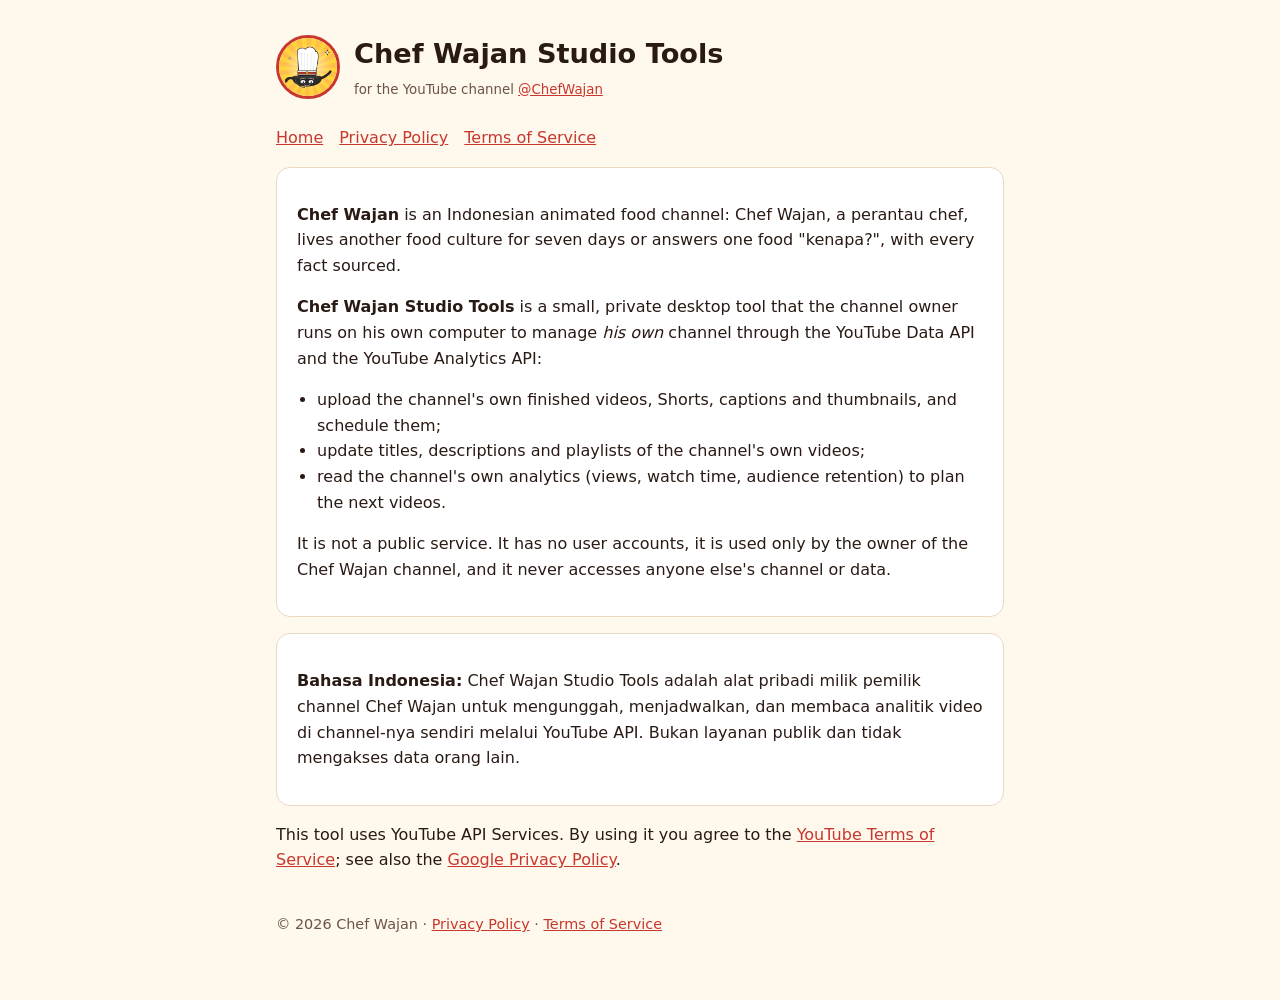
<file: index.html>
<!doctype html>
<html lang="en">
<head>
<meta charset="utf-8"><meta name="viewport" content="width=device-width,initial-scale=1">
<title>Chef Wajan Studio Tools</title>
<meta name="description" content="Chef Wajan Studio Tools: the private publishing tool of the Chef Wajan YouTube channel.">
<link rel="stylesheet" href="style.css">
</head>
<body><main>
<header><img src="icon.png" alt="Chef Wajan"><div><h1>Chef Wajan Studio Tools</h1><small>for the YouTube channel <a href="https://www.youtube.com/@ChefWajan">@ChefWajan</a></small></div></header>
<nav><a href="index.html">Home</a><a href="privacy.html">Privacy Policy</a><a href="terms.html">Terms of Service</a></nav>
<div class="card">
<p><strong>Chef Wajan</strong> is an Indonesian animated food channel: Chef Wajan, a perantau chef, lives another food culture for seven days or answers one food "kenapa?", with every fact sourced.</p>
<p><strong>Chef Wajan Studio Tools</strong> is a small, private desktop tool that the channel owner runs on his own computer to manage <em>his own</em> channel through the YouTube Data API and the YouTube Analytics API:</p>
<ul>
<li>upload the channel's own finished videos, Shorts, captions and thumbnails, and schedule them;</li>
<li>update titles, descriptions and playlists of the channel's own videos;</li>
<li>read the channel's own analytics (views, watch time, audience retention) to plan the next videos.</li>
</ul>
<p>It is not a public service. It has no user accounts, it is used only by the owner of the Chef Wajan channel, and it never accesses anyone else's channel or data.</p>
</div>
<div class="card" lang="id">
<p><strong>Bahasa Indonesia:</strong> Chef Wajan Studio Tools adalah alat pribadi milik pemilik channel Chef Wajan untuk mengunggah, menjadwalkan, dan membaca analitik video di channel-nya sendiri melalui YouTube API. Bukan layanan publik dan tidak mengakses data orang lain.</p>
</div>
<p>This tool uses YouTube API Services. By using it you agree to the <a href="https://www.youtube.com/t/terms">YouTube Terms of Service</a>; see also the <a href="https://policies.google.com/privacy">Google Privacy Policy</a>.</p>
<footer>© 2026 Chef Wajan · <a href="privacy.html">Privacy Policy</a> · <a href="terms.html">Terms of Service</a></footer>
</main></body></html>
</file>
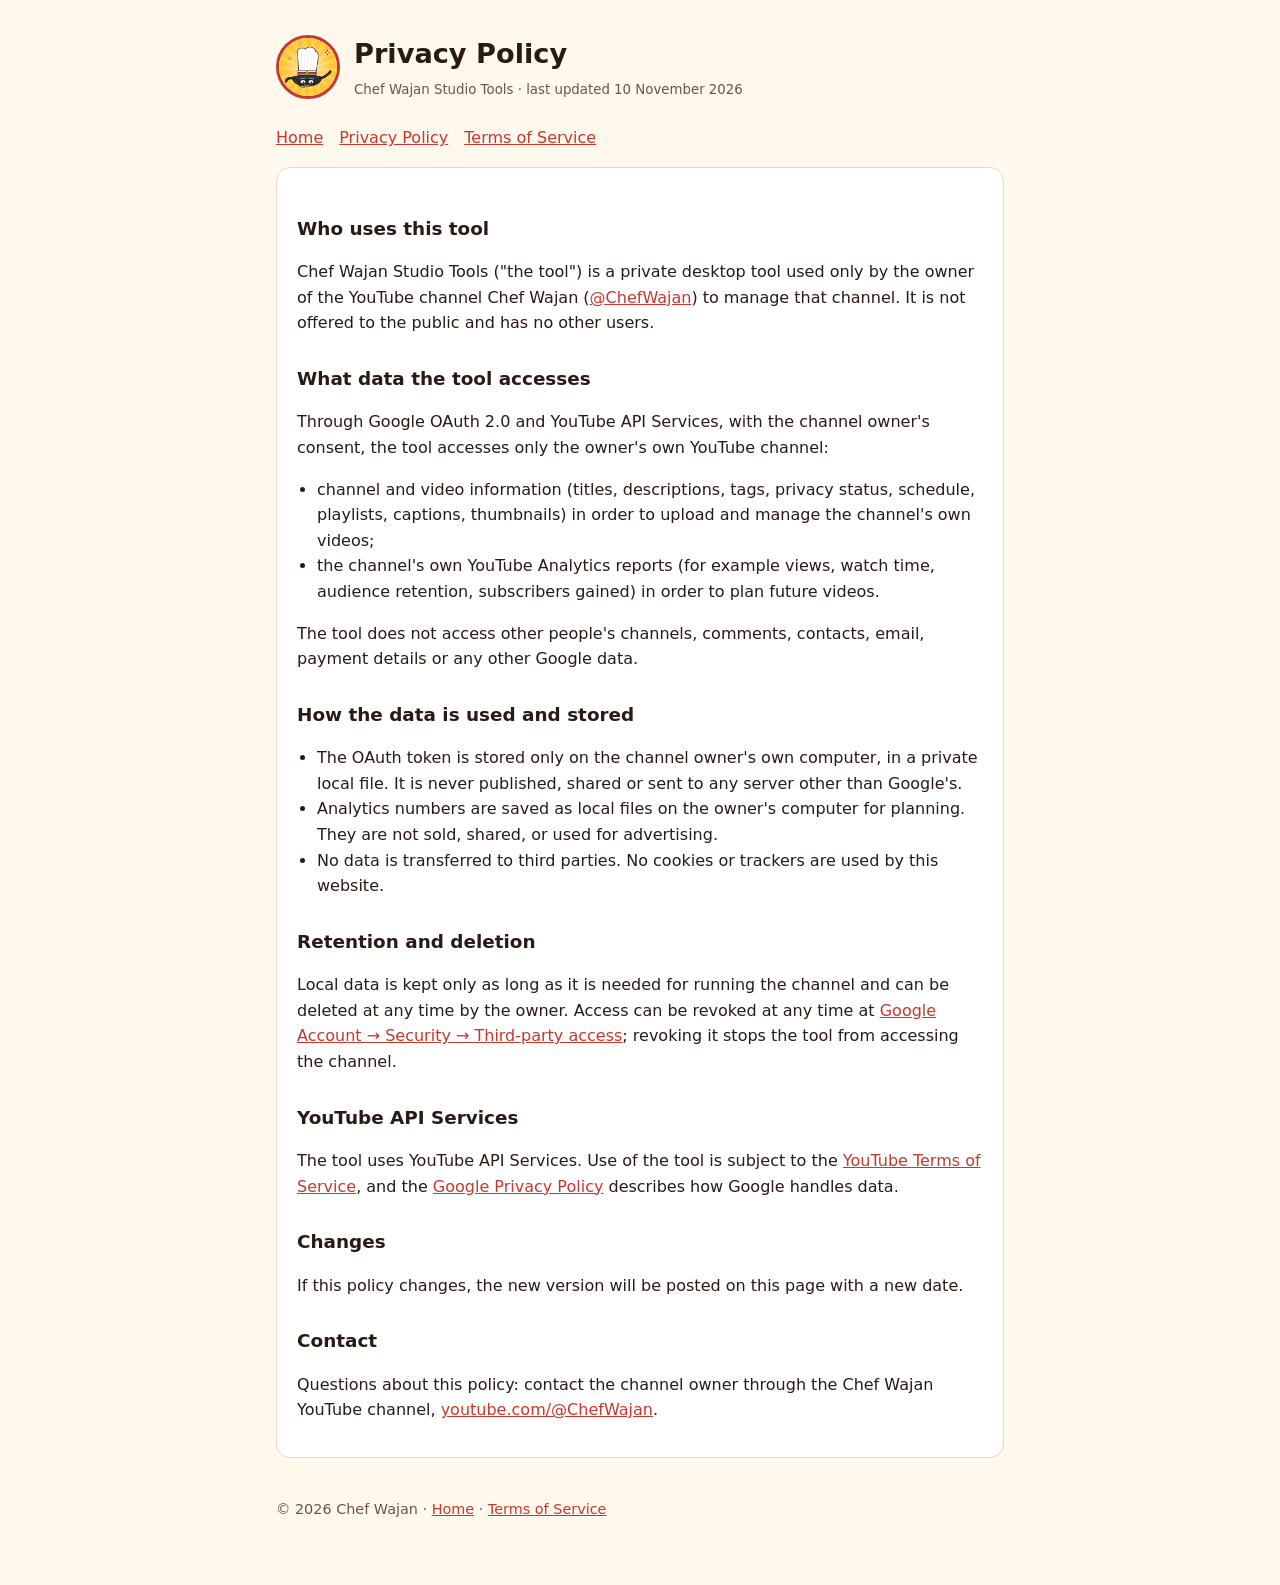
<file: privacy.html>
<!doctype html>
<html lang="en">
<head>
<meta charset="utf-8"><meta name="viewport" content="width=device-width,initial-scale=1">
<title>Privacy Policy</title>
<meta name="description" content="Privacy Policy of Chef Wajan Studio Tools.">
<link rel="stylesheet" href="style.css">
</head>
<body><main>
<header><img src="icon.png" alt="Chef Wajan"><div><h1>Privacy Policy</h1><small>Chef Wajan Studio Tools · last updated 10 November 2026</small></div></header>
<nav><a href="index.html">Home</a><a href="privacy.html">Privacy Policy</a><a href="terms.html">Terms of Service</a></nav>
<div class="card">
<h2>Who uses this tool</h2>
<p>Chef Wajan Studio Tools ("the tool") is a private desktop tool used only by the owner of the YouTube channel Chef Wajan (<a href="https://www.youtube.com/@ChefWajan">@ChefWajan</a>) to manage that channel. It is not offered to the public and has no other users.</p>
<h2>What data the tool accesses</h2>
<p>Through Google OAuth 2.0 and YouTube API Services, with the channel owner's consent, the tool accesses only the owner's own YouTube channel:</p>
<ul>
<li>channel and video information (titles, descriptions, tags, privacy status, schedule, playlists, captions, thumbnails) in order to upload and manage the channel's own videos;</li>
<li>the channel's own YouTube Analytics reports (for example views, watch time, audience retention, subscribers gained) in order to plan future videos.</li>
</ul>
<p>The tool does not access other people's channels, comments, contacts, email, payment details or any other Google data.</p>
<h2>How the data is used and stored</h2>
<ul>
<li>The OAuth token is stored only on the channel owner's own computer, in a private local file. It is never published, shared or sent to any server other than Google's.</li>
<li>Analytics numbers are saved as local files on the owner's computer for planning. They are not sold, shared, or used for advertising.</li>
<li>No data is transferred to third parties. No cookies or trackers are used by this website.</li>
</ul>
<h2>Retention and deletion</h2>
<p>Local data is kept only as long as it is needed for running the channel and can be deleted at any time by the owner. Access can be revoked at any time at <a href="https://myaccount.google.com/permissions">Google Account → Security → Third-party access</a>; revoking it stops the tool from accessing the channel.</p>
<h2>YouTube API Services</h2>
<p>The tool uses YouTube API Services. Use of the tool is subject to the <a href="https://www.youtube.com/t/terms">YouTube Terms of Service</a>, and the <a href="https://policies.google.com/privacy">Google Privacy Policy</a> describes how Google handles data.</p>
<h2>Changes</h2>
<p>If this policy changes, the new version will be posted on this page with a new date.</p>
<h2>Contact</h2>
<p>Questions about this policy: contact the channel owner through the Chef Wajan YouTube channel, <a href="https://www.youtube.com/@ChefWajan/about">youtube.com/@ChefWajan</a>.</p>
</div>
<footer>© 2026 Chef Wajan · <a href="index.html">Home</a> · <a href="terms.html">Terms of Service</a></footer>
</main></body></html>
</file>
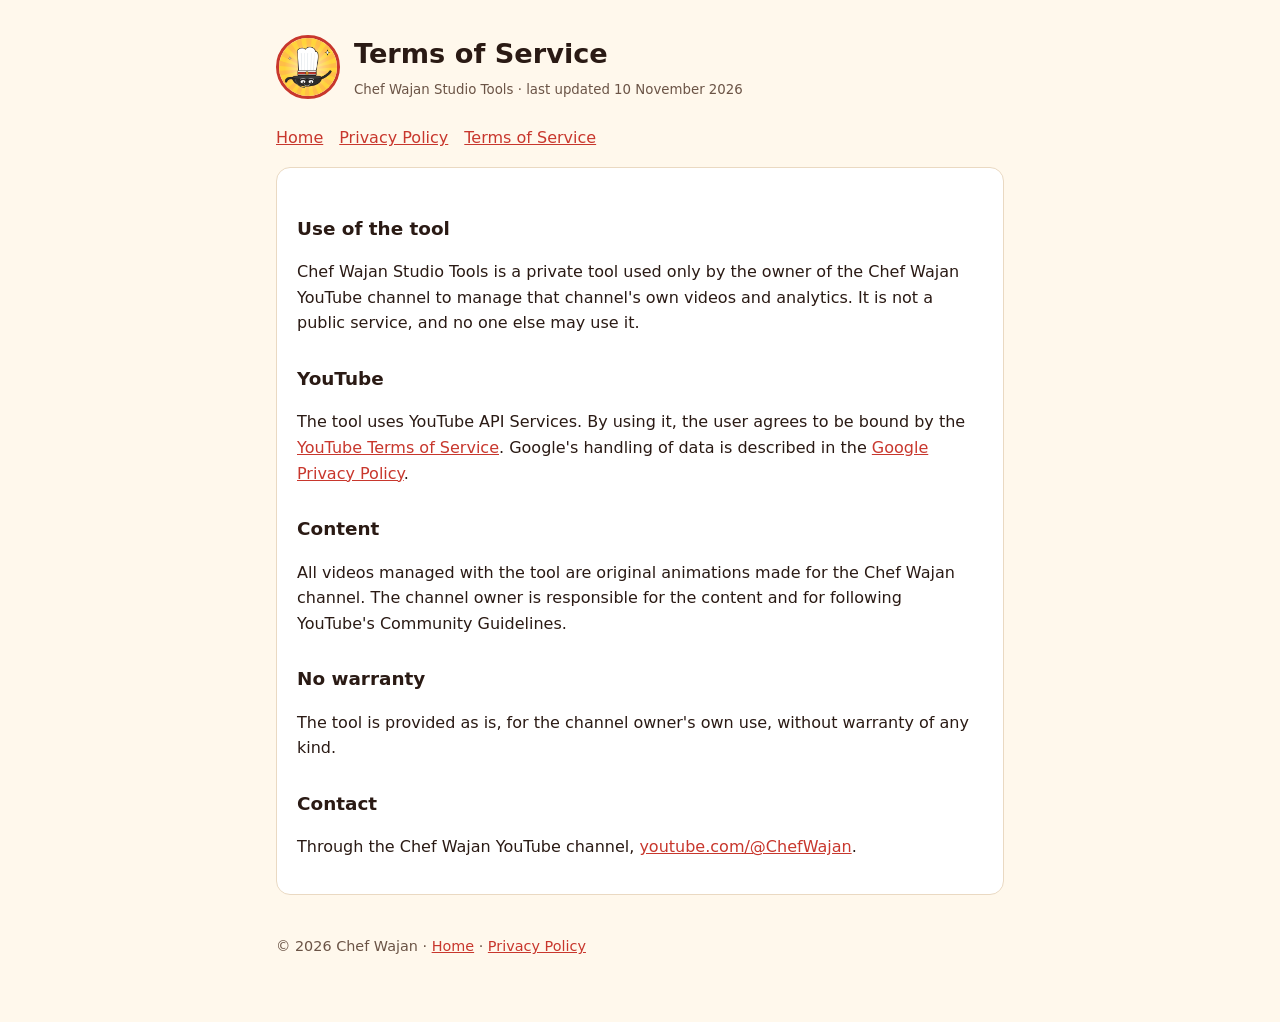
<file: terms.html>
<!doctype html>
<html lang="en">
<head>
<meta charset="utf-8"><meta name="viewport" content="width=device-width,initial-scale=1">
<title>Terms of Service</title>
<meta name="description" content="Terms of Service of Chef Wajan Studio Tools.">
<link rel="stylesheet" href="style.css">
</head>
<body><main>
<header><img src="icon.png" alt="Chef Wajan"><div><h1>Terms of Service</h1><small>Chef Wajan Studio Tools · last updated 10 November 2026</small></div></header>
<nav><a href="index.html">Home</a><a href="privacy.html">Privacy Policy</a><a href="terms.html">Terms of Service</a></nav>
<div class="card">
<h2>Use of the tool</h2>
<p>Chef Wajan Studio Tools is a private tool used only by the owner of the Chef Wajan YouTube channel to manage that channel's own videos and analytics. It is not a public service, and no one else may use it.</p>
<h2>YouTube</h2>
<p>The tool uses YouTube API Services. By using it, the user agrees to be bound by the <a href="https://www.youtube.com/t/terms">YouTube Terms of Service</a>. Google's handling of data is described in the <a href="https://policies.google.com/privacy">Google Privacy Policy</a>.</p>
<h2>Content</h2>
<p>All videos managed with the tool are original animations made for the Chef Wajan channel. The channel owner is responsible for the content and for following YouTube's Community Guidelines.</p>
<h2>No warranty</h2>
<p>The tool is provided as is, for the channel owner's own use, without warranty of any kind.</p>
<h2>Contact</h2>
<p>Through the Chef Wajan YouTube channel, <a href="https://www.youtube.com/@ChefWajan/about">youtube.com/@ChefWajan</a>.</p>
</div>
<footer>© 2026 Chef Wajan · <a href="index.html">Home</a> · <a href="privacy.html">Privacy Policy</a></footer>
</main></body></html>
</file>
<file: style.css>
:root{--bg:#FFF8EC;--ink:#2A1A14;--muted:#6B5446;--accent:#C8372D;--card:#FFFFFF;--line:#EAD9C2}
@media (prefers-color-scheme: dark){:root{--bg:#1C1410;--ink:#F6EBDD;--muted:#C9B6A3;--accent:#FF7A6B;--card:#271C17;--line:#3A2B23}}
*{box-sizing:border-box}body{margin:0;background:var(--bg);color:var(--ink);font:16px/1.6 system-ui,-apple-system,"Segoe UI",Roboto,sans-serif}
main{max-width:760px;margin:0 auto;padding:32px 16px 64px}header{display:flex;align-items:center;gap:14px;margin-bottom:24px}
header img{width:64px;height:64px;border-radius:50%;border:3px solid var(--accent)}h1{font-size:1.7rem;margin:0}h2{font-size:1.15rem;margin:28px 0 8px}
.card{background:var(--card);border:1px solid var(--line);border-radius:14px;padding:18px 20px;margin:16px 0}a{color:var(--accent)}
nav a{margin-right:16px}footer{margin-top:40px;color:var(--muted);font-size:.9rem}ul{padding-left:20px}small{color:var(--muted)}
</file>
